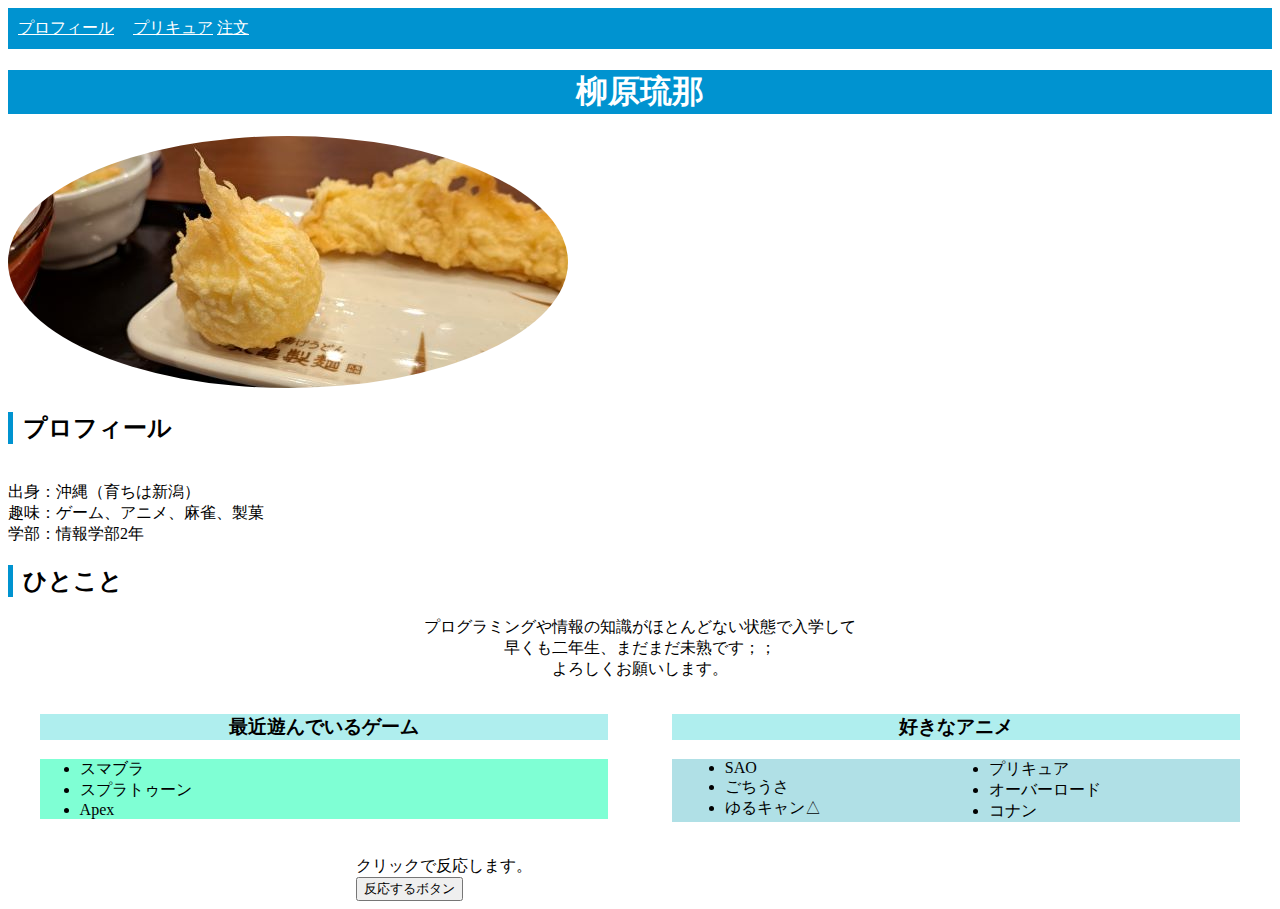
<file: index.html>
<!DOCTYPE html>
<html lang="ja">
    <head>
        <meta charset="utf-8">
        <title>柳原琉那の自己紹介</title>
        <meta name="description" content="柳原琉那の自己紹介ページです。">
      
        <link href="css/style.css" rel="stylesheet">
    </head>
    <body>
        <nav style="background-color:#0093D0; padding:10px;">
            <a href="index.html" style="color:white; margin-right:15px;">プロフィール</a>
            <a href="puricure.html" style="color:white;">プリキュア</a>
            <a href="chuumon.html" style="color:white;">注文</a>
        </nav>


        <h1>柳原琉那</h1>
        <img src="images/1000003221.jpg" alt="柳原琉那のプロフィール画像">
        <h2>プロフィール</h2>
        <br>
            出身：沖縄（育ちは新潟）<br>
            趣味：ゲーム、アニメ、麻雀、製菓<br>
            学部：情報学部2年
        </br>
        <h2>ひとこと</h2>   
        <p>
            プログラミングや情報の知識がほとんどない状態で入学して<br>
            早くも二年生、まだまだ未熟です；；<br>
            よろしくお願いします。
        </p>

        <style>
            .container {
                display: flex;
                justify-content: space-around;} .box {width: 45%;
                }</style>
        <div class="container">
            <div class="box">
                <h3>最近遊んでいるゲーム</h3>
                <ul style="background-color: aquamarine;">
                    <li>スマブラ</li>
                    <li>スプラトゥーン</li>
                    <li>Apex</li>
                </ul>
            </div>

            <div class="box">
                <h3>好きなアニメ</h3>
                <ul style="background-color: powderblue;">
                    <style>
                        .anime{display: flex;
                            justify-content: space-around;} .iiyo {width: 45%;}
                    </style>
                    <div class="anime">
                        <div class="iiyo">
                            <li>SAO</li>
                            <li>ごちうさ</li>
                            <li>ゆるキャン△</li>
                        </div>

                        <div class="iiyo">
                            <li>プリキュア</li>
                            <li>オーバーロード</li>
                            <li>コナン</li>
                        </div>
                    </div>
                </ul>
            </div>
        </div>

        <style>
            .botan {
                display: flex;
                justify-content: space-around;} .one {width: 45%;
                }</style>
        
        <div class="botan">
            <div class="one">
                <br>クリックで反応します。</br>
                <button>
                    <type="button"
                    onclick="alert('こんにちは!')">
                    反応するボタン
                </button> 
            </div>
        
        
            
        </div>

        
    </body>
</html>
</file>
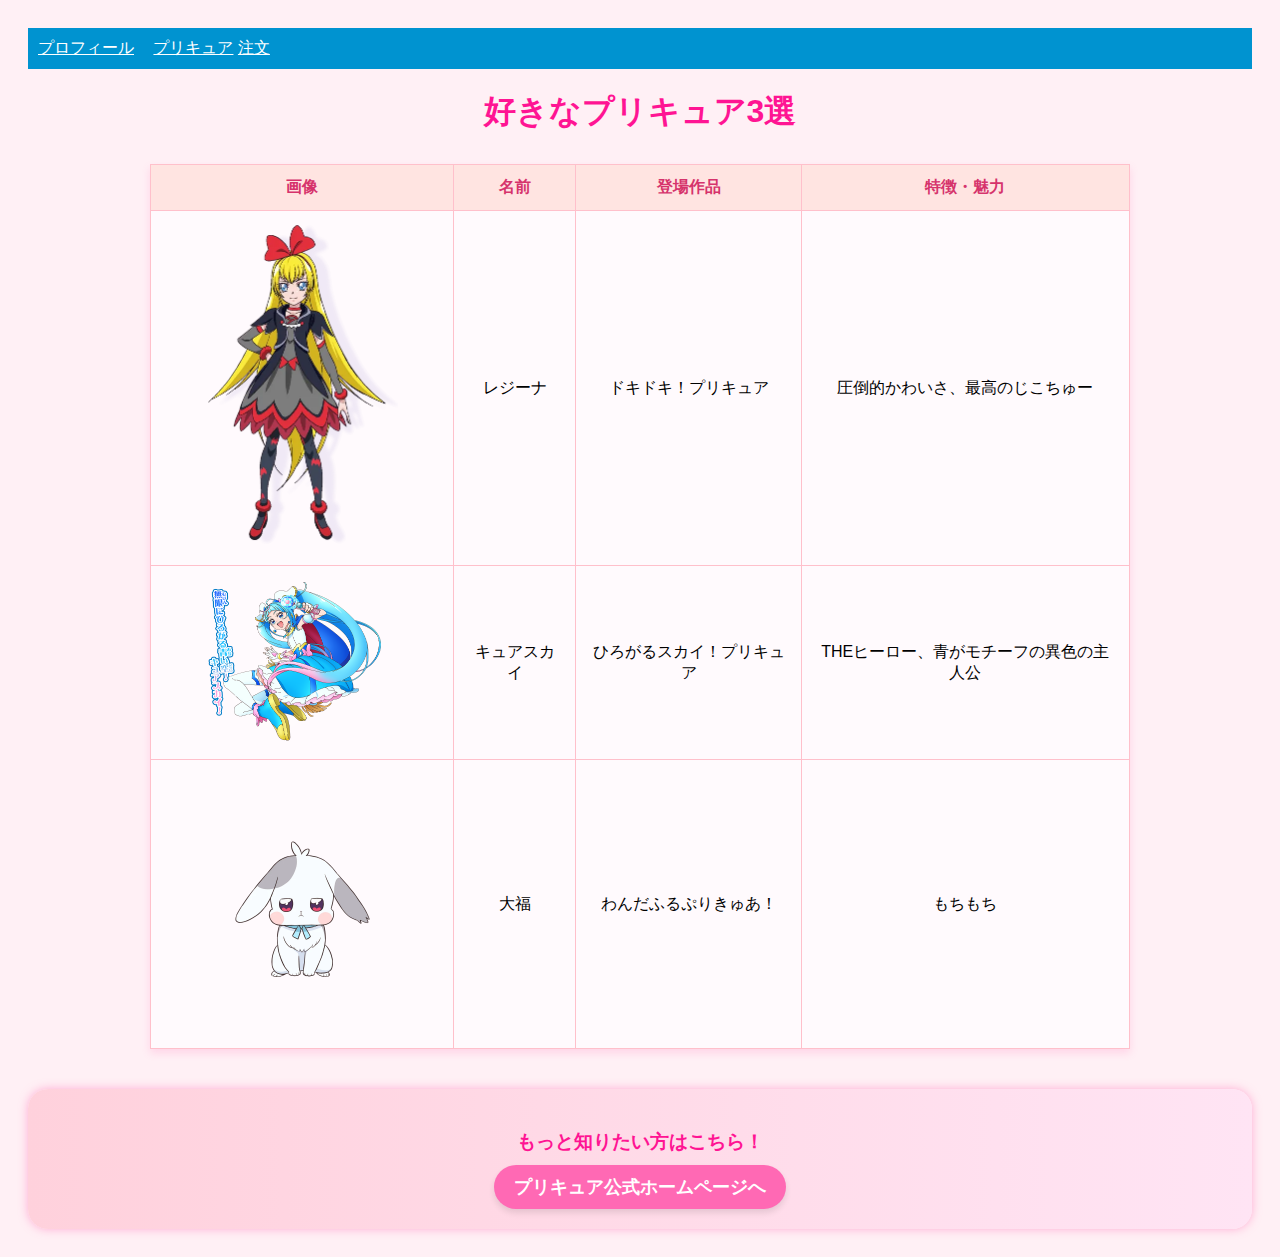
<file: puricure.html>
<!DOCTYPE html>
<html lang="en">
<head>
    <meta charset="UTF-8">
    <meta name="viewport" content="width=device-width, initial-scale=1.0">
    <title>プリキュア</title>
    <link rel="stylesheet" href="css/puricure.css">
</head>
<body>

    <nav style="background-color:#0093D0; padding:10px;">
            <a href="index.html" style="color:white; margin-right:15px;">プロフィール</a>
            <a href="puricure.html" style="color:white;">プリキュア</a>
            <a href="chuumon.html" style="color:white;">注文</a>
    </nav>

    <h1>好きなプリキュア3選</h1>

    <table>
        <tr>
            <th>画像</th>
            <th>名前</th>
            <th>登場作品</th>
            <th>特徴・魅力</th>
        </tr>
        <tr>
            <td><img src="images/rezi-na.webp" id="rezi-na"></td>
            <td>レジーナ</td>
            <td>ドキドキ！プリキュア</td>
            <td>圧倒的かわいさ、最高のじこちゅー</td>
        </tr>
        <tr>
            <td><img src="images/sky.png" id="sky"></td>
            <td>キュアスカイ</td>
            <td>ひろがるスカイ！プリキュア</td>
            <td>THEヒーロー、青がモチーフの異色の主人公</td>
        </tr>
        <tr>
            <td><img src="images/daihuku.webp" id="daihuku"></td>
            <td>大福</td>
            <td>わんだふるぷりきゅあ！</td>
            <td>もちもち</td>
        </tr>
    </table>

    <div class="precure-link">
        <p>もっと知りたい方はこちら！</p>
        <a href="https://anime-precure.com/" target="_blank">プリキュア公式ホームページへ</a>
    </div>

</body>
</html>
</file>
<file: css/style.css>
img{
      border-radius: 50%;}
    h1{color:white;
      background:#0093D0;
      text-align:center;}
    h2{border-left: solid 5px #0093D0;
      padding-left:10px;}
    h3{background: #afeeee;
      text-align: center;
      }
      p{text-align: center;}
      .gakko{font-weight: bold;/*太字に*/
        text-decoration: none;/*下線消す*/
        background: skyblue;/*背景を水色に*/
        color:white;/*文字を白に*/
        padding:5px 10px;/*内側の余白*/
        border-radius: 20px;/*角を丸くする*/
        font-family: 'Avenir','Arial';/*フォントをいい感じに*/}
</file>
<file: css/puricure.css>
body {
    font-family: "Hiragino Kaku Gothic ProN", Meiryo, sans-serif;
    background-color: #fff0f5;
    padding: 20px;
}

h1 {
    text-align: center;
    color: deeppink;
    font-size: 2em;
    margin-bottom: 30px;
}

table {
    width: 80%;
    margin: 0 auto;
    border-collapse: collapse;
    background-color: #ffffff;
    box-shadow: 0 4px 8px rgba(255, 105, 180, 0.2);
}

th, td {
    border: 1px solid pink;
    padding: 12px 16px;
    text-align: center;
}

th {
    background-color: mistyrose;
    color: #d6336c;
    font-weight: bold;
}

td {
    background-color: #fffafd;
}

@media (max-width: 600px) {
    table {
        width: 100%;
    }
}


/* 既存のCSSの下に追加してください */

.precure-link {
    text-align: center;
    margin-top: 40px;
    padding: 20px;
    background: linear-gradient(to right, #ffd1dc, #ffe4f4);
    border-radius: 20px;
    box-shadow: 0 0 10px rgba(255, 105, 180, 0.5);
}

.precure-link p {
    font-size: 1.2em;
    color: #ff1493;
    margin-bottom: 10px;
    font-weight: bold;
}

.precure-link a {
    display: inline-block;
    padding: 10px 20px;
    background-color: #ff69b4;
    color: white;
    text-decoration: none;
    border-radius: 30px;
    font-weight: bold;
    font-size: 1.1em;
    transition: background-color 0.3s ease;
    box-shadow: 0 4px 6px rgba(0, 0, 0, 0.1);
}

.precure-link a:hover {
    background-color: #ff1493;
}

#sky{width: 270px;
    height: 165px;
}

#rezi-na{
    width: 191px;
    height: 326px;
}

#daihuku{
    width: 205px;
    height: 260px;
}
</file>
